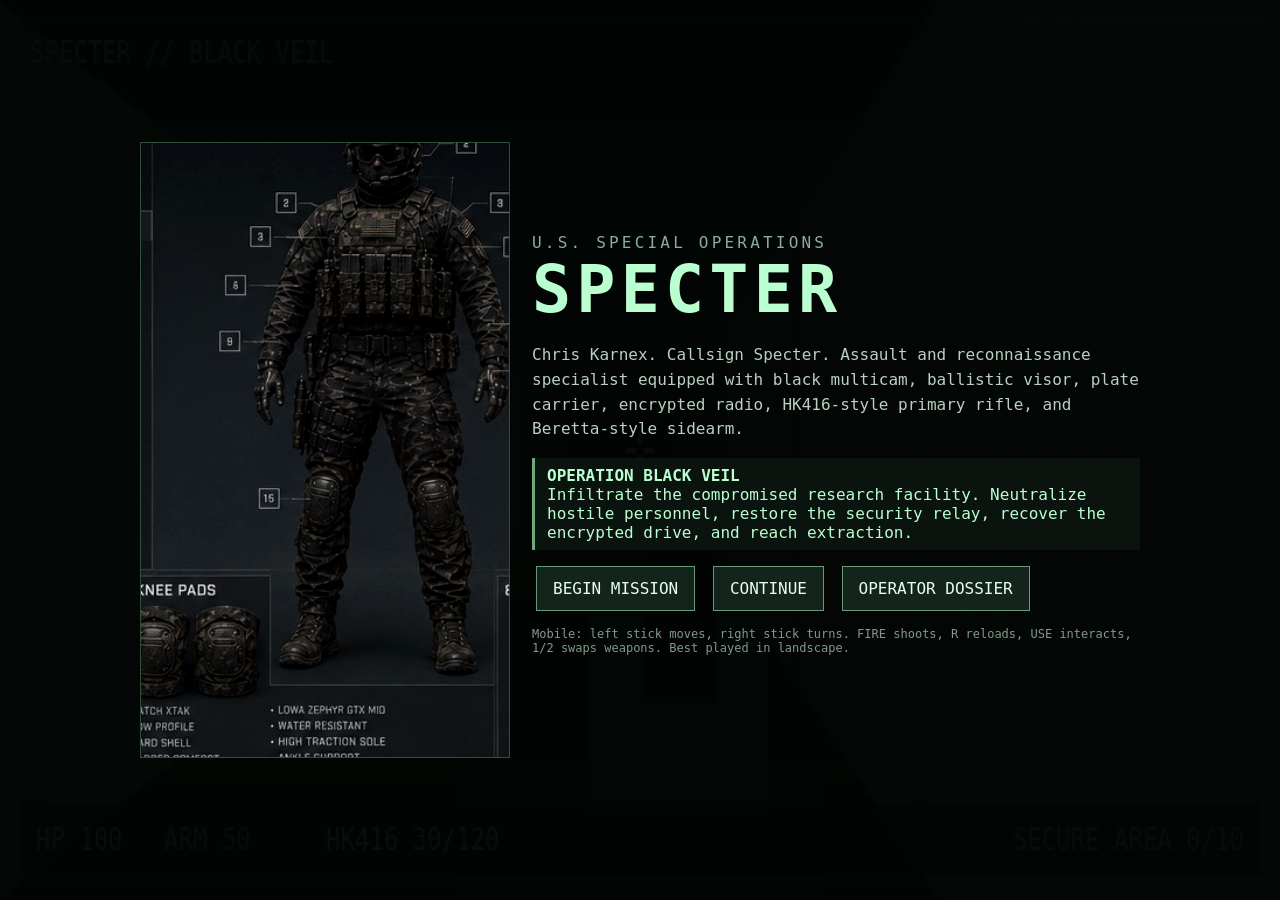
<file:  index.html>
<!doctype html>
<html lang="en">
<head>
<meta charset="utf-8">
<meta name="viewport" content="width=device-width,initial-scale=1,maximum-scale=1,user-scalable=no,viewport-fit=cover">
<meta name="theme-color" content="#0b1710">
<link rel="manifest" href="manifest.webmanifest">
<link rel="apple-touch-icon" href="icon-192.png">
<meta name="apple-mobile-web-app-capable" content="yes">
<meta name="apple-mobile-web-app-status-bar-style" content="black-translucent">
<title>SPECTER: Blacksite</title>
<style>
:root{color-scheme:dark;--g:#b9ffd0;--dim:#71927c;--panel:#09100c;--line:#31533c}
*{box-sizing:border-box}html,body{margin:0;width:100%;height:100%;overflow:hidden;background:#030504;font-family:ui-monospace,SFMono-Regular,Menlo,monospace;touch-action:none}
canvas{display:block;width:100%;height:100%;image-rendering:pixelated}
.screen{position:fixed;inset:0;z-index:10;background:rgba(2,5,3,.96);color:var(--g);padding:max(18px,env(safe-area-inset-top)) max(18px,env(safe-area-inset-right)) max(18px,env(safe-area-inset-bottom)) max(18px,env(safe-area-inset-left));overflow:auto}
.hidden{display:none!important}.grid{display:grid;grid-template-columns:minmax(220px,370px) 1fr;gap:22px;max-width:1000px;margin:auto;min-height:100%;align-items:center}
.portrait{width:100%;max-height:72vh;object-fit:cover;object-position:center top;border:1px solid var(--line);filter:contrast(1.06)}
h1{margin:0;font-size:clamp(30px,7vw,65px);letter-spacing:.08em}h2{letter-spacing:.08em;margin:0 0 10px}.sub{color:#8caf97;letter-spacing:.2em}.brief{line-height:1.55;color:#bad0c0}
button{font:inherit;color:#e8fff0;background:#13251a;border:1px solid #6b9878;padding:12px 16px;cursor:pointer;margin:4px}
button:active{background:#25432f}.objective{border-left:3px solid #6ca67b;padding:8px 12px;margin:12px 0;background:#0b130e}.small{font-size:12px;color:#819b88}
#dossier img{width:100%;max-width:1100px;display:block;margin:16px auto;border:1px solid #324139}
#touch{position:fixed;inset:0;z-index:4;display:none;pointer-events:none}
.pad{position:absolute;bottom:max(18px,env(safe-area-inset-bottom));width:148px;height:148px;pointer-events:auto;touch-action:none}
#movePad{left:max(18px,env(safe-area-inset-left))}#lookPad{right:max(18px,env(safe-area-inset-right))}
.ring{position:absolute;inset:0;border:2px solid rgba(190,255,210,.25);border-radius:50%;background:rgba(0,0,0,.18)}
.stick{position:absolute;left:46px;top:46px;width:56px;height:56px;border:2px solid rgba(220,255,230,.62);border-radius:50%;background:rgba(120,210,150,.27)}
.tbtn{position:absolute;pointer-events:auto;touch-action:none;display:grid;place-items:center;border-radius:50%;font-weight:bold;color:#fff;user-select:none;-webkit-user-select:none}
#fire{right:max(48px,env(safe-area-inset-right));bottom:188px;width:82px;height:82px;background:rgba(135,22,22,.62);border:2px solid rgba(255,145,145,.8)}
#use{right:142px;bottom:172px;width:58px;height:58px;background:rgba(25,75,125,.62);border:2px solid rgba(150,210,255,.75)}
#reload{right:150px;bottom:105px;width:56px;height:56px;background:rgba(105,82,15,.62);border:2px solid rgba(255,225,130,.75)}
#swap{right:212px;bottom:132px;width:52px;height:52px;background:rgba(55,60,68,.7);border:2px solid rgba(220,225,235,.6)}
#pause{left:50%;top:max(10px,env(safe-area-inset-top));transform:translateX(-50%);width:48px;height:48px;background:rgba(0,0,0,.58);border:1px solid rgba(220,255,230,.55)}
#landscape{position:fixed;inset:0;z-index:30;display:none;place-items:center;text-align:center;background:#030504;color:#d8ffe3;padding:30px}
@media(pointer:coarse),(max-width:900px){#touch{display:block}}
@media(orientation:portrait) and (max-width:900px){#landscape{display:grid}}
@media(max-width:700px){.grid{grid-template-columns:1fr}.portrait{max-height:40vh}.pad{width:132px;height:132px}.stick{left:41px;top:41px;width:50px;height:50px}}
</style>
</head>
<body>
<canvas id="game" width="640" height="360"></canvas>

<section id="menu" class="screen">
 <div class="grid">
  <img class="portrait" src="specter_portrait.jpg" alt="Specter operator reference">
  <div>
   <div class="sub">U.S. SPECIAL OPERATIONS</div>
   <h1>SPECTER</h1>
   <p class="brief">Chris Karnex. Callsign Specter. Assault and reconnaissance specialist equipped with black multicam, ballistic visor, plate carrier, encrypted radio, HK416-style primary rifle, and Beretta-style sidearm.</p>
   <div class="objective"><b>OPERATION BLACK VEIL</b><br>Infiltrate the compromised research facility. Neutralize hostile personnel, restore the security relay, recover the encrypted drive, and reach extraction.</div>
   <button id="start">BEGIN MISSION</button>
   <button id="continue">CONTINUE</button>
   <button id="showDossier">OPERATOR DOSSIER</button>
   <p class="small">Mobile: left stick moves, right stick turns. FIRE shoots, R reloads, USE interacts, 1/2 swaps weapons. Best played in landscape.</p>
  </div>
 </div>
</section>

<section id="dossier" class="screen hidden">
 <h2>SPECTER // OPERATOR DOSSIER</h2>
 <button id="closeDossier">RETURN</button>
 <img src="specter_turnaround.jpg" alt="Specter character turnaround and weapons">
 <img src="specter_equipment.jpg" alt="Specter equipment and loadout">
</section>

<div id="landscape"><div><h2>ROTATE DEVICE</h2><p>This mission is designed for landscape orientation.</p></div></div>

<div id="touch">
 <div id="movePad" class="pad"><div class="ring"></div><div class="stick"></div></div>
 <div id="lookPad" class="pad"><div class="ring"></div><div class="stick"></div></div>
 <div id="fire" class="tbtn">FIRE</div>
 <div id="use" class="tbtn">USE</div>
 <div id="reload" class="tbtn">R</div>
 <div id="swap" class="tbtn">1/2</div>
 <div id="pause" class="tbtn">Ⅱ</div>
</div>

<script>
(()=>{
const c=document.getElementById('game'),x=c.getContext('2d');x.imageSmoothingEnabled=false;
const W=c.width,H=c.height,FOV=Math.PI/3;
const K={},tm={x:0,y:0},tl={x:0,y:0};
let running=false,paused=false,dead=false,won=false,last=0,flash=0,muzzle=0,msg='',msgT=0,audio=null;

const MAP=[
"11111111111111111111",
"10000000000000000001",
"10222201111102222001",
"10000201000002000001",
"10110201011002011101",
"10000200001000010001",
"10111101101011010101",
"10000001000000000101",
"10222000002202000101",
"10002011100202000101",
"11002010000201110101",
"10000010000000000101",
"10222000111111010101",
"10000000000000010101",
"10111111101111010101",
"10000000100000000101",
"10222200102222000001",
"10000000000000000031",
"11111111111111111111"
].map(r=>[...r].map(Number));

const P={x:1.7,y:1.7,a:0,hp:100,armor:50,key:false,drive:false,relay:false,kills:0,bob:0,
 weapon:0,weapons:[
  {name:'HK416',clip:30,reserve:120,size:30,damage:24,rate:.105,cool:0,reload:0},
  {name:'M9A4',clip:15,reserve:45,size:15,damage:34,rate:.24,cool:0,reload:0}
 ]};

const ENEMY_BASE=[
 [6.5,2.5,'rifle'],[13.5,2.5,'rifle'],[4.5,7.5,'rifle'],[10.5,7.5,'heavy'],
 [16.5,5.5,'rifle'],[13.2,10.5,'heavy'],[7.5,13,'rifle'],[15.2,13.5,'rifle'],
 [4.5,16.5,'heavy'],[12.5,16.5,'rifle']
];
let enemies=[];
const PICK_BASE=[
 [3.5,5.5,'ammo'],[12.5,8.5,'med'],[2.5,12.5,'armor'],[8.5,15.5,'ammo'],
 [16.5,3.5,'relay'],[15.5,16.5,'drive'],[17.2,16.2,'key']
];
let picks=[];

function fresh(){
 Object.assign(P,{x:1.7,y:1.7,a:0,hp:100,armor:50,key:false,drive:false,relay:false,kills:0,bob:0,weapon:0});
 P.weapons[0]= {name:'HK416',clip:30,reserve:120,size:30,damage:24,rate:.105,cool:0,reload:0};
 P.weapons[1]= {name:'M9A4',clip:15,reserve:45,size:15,damage:34,rate:.24,cool:0,reload:0};
 enemies=ENEMY_BASE.map(([px,py,t])=>({x:px,y:py,type:t,hp:t==='heavy'?100:58,alive:true,cool:0,alert:false}));
 picks=PICK_BASE.map(([px,py,t])=>({x:px,y:py,type:t,taken:false}));
 dead=won=paused=false;
}
function save(){try{localStorage.setItem('specterSave',JSON.stringify({P,enemies,picks}));}catch(e){}}
function load(){
 try{
  const s=JSON.parse(localStorage.getItem('specterSave'));
  if(!s)return false;
  Object.assign(P,s.P); enemies=s.enemies;picks=s.picks;dead=won=paused=false;return true;
 }catch(e){return false}
}
function beep(freq=180,dur=.04,vol=.035){
 try{audio=audio||new (AudioContext||webkitAudioContext)();const o=audio.createOscillator(),g=audio.createGain();o.frequency.value=freq;o.type='square';g.gain.value=vol;o.connect(g);g.connect(audio.destination);o.start();o.stop(audio.currentTime+dur)}catch(e){}
}
function solid(px,py){const ix=Math.floor(px),iy=Math.floor(py);return iy<0||ix<0||iy>=MAP.length||ix>=MAP[0].length||MAP[iy][ix]!==0}
function walkable(px,py){const r=.23;return !solid(px-r,py-r)&&!solid(px+r,py-r)&&!solid(px-r,py+r)&&!solid(px+r,py+r)}
function na(a){while(a>Math.PI)a-=Math.PI*2;while(a<-Math.PI)a+=Math.PI*2;return a}
function los(ax,ay,bx,by){const dx=bx-ax,dy=by-ay,n=Math.ceil(Math.hypot(dx,dy)/.07);for(let i=1;i<n;i++){let t=i/n;if(solid(ax+dx*t,ay+dy*t))return false}return true}
function ray(a,max=30){let d=0,dx=Math.cos(a),dy=Math.sin(a);while(d<max){d+=.02;let px=P.x+dx*d,py=P.y+dy*d;if(solid(px,py))return{d,px,py,v:MAP[Math.floor(py)][Math.floor(px)]}}return{d:max,v:1}}
function say(s,t=1.2){msg=s;msgT=t}
function reload(){
 const w=P.weapons[P.weapon];if(w.reload>0||w.clip===w.size||w.reserve<=0)return;
 w.reload=P.weapon===0?1.55:1.15;say('RELOADING',.8);beep(90,.05,.02)
}
function swap(){if(P.weapons[P.weapon].reload>0)return;P.weapon=1-P.weapon;say(P.weapons[P.weapon].name,.55)}
function shoot(){
 if(!running||paused||dead||won)return;
 const w=P.weapons[P.weapon];if(w.reload>0||w.cool>0)return;
 if(w.clip<=0){say('MAGAZINE EMPTY');beep(75,.08);return}
 w.clip--;w.cool=w.rate;muzzle=.07;beep(P.weapon===0?125:95,.045,.045);
 let best=null,score=.13;
 for(const e of enemies){if(!e.alive)continue;let dx=e.x-P.x,dy=e.y-P.y,d=Math.hypot(dx,dy),da=Math.abs(na(Math.atan2(dy,dx)-P.a));
  let s=da*Math.max(1,d*.17);if(da<Math.atan(.38/d)&&los(P.x,P.y,e.x,e.y)&&s<score){best=e;score=s}}
 if(best){best.hp-=w.damage+Math.floor(Math.random()*7);best.alert=true;if(best.hp<=0){best.alive=false;P.kills++;say('HOSTILE NEUTRALIZED');save()}}
}
function use(){
 if(!running||paused||dead||won)return;
 let tx=P.x+Math.cos(P.a)*.9,ty=P.y+Math.sin(P.a)*.9,v=MAP[Math.floor(ty)]?.[Math.floor(tx)];
 if(v===3){
  const missing=[];if(enemies.some(e=>e.alive))missing.push('AREA NOT SECURE');if(!P.relay)missing.push('RELAY OFFLINE');if(!P.drive)missing.push('DRIVE MISSING');if(!P.key)missing.push('KEY REQUIRED');
  if(!missing.length){won=true;localStorage.removeItem('specterSave');beep(520,.2,.05)}else say(missing[0],1.3)
 }else say('NO INTERACTION',.6)
}
function damage(n){
 let absorb=Math.min(P.armor,n*.55);P.armor-=absorb;P.hp-=n-absorb;flash=.18;
 if(P.hp<=0){P.hp=0;dead=true;beep(45,.4,.05)}
}
function update(dt){
 if(!running||paused||dead||won)return;
 let f=((K.KeyW||K.ArrowUp)?1:0)-((K.KeyS||K.ArrowDown)?1:0)-tm.y;
 let s=(K.KeyD?1:0)-(K.KeyA?1:0)+tm.x;
 P.a+=(((K.ArrowRight?1:0)-(K.ArrowLeft?1:0))*2.4+tl.x*2.8)*dt;
 let sp=K.ShiftLeft?3.4:2.5,mx=(Math.cos(P.a)*f+Math.cos(P.a+Math.PI/2)*s)*sp*dt,my=(Math.sin(P.a)*f+Math.sin(P.a+Math.PI/2)*s)*sp*dt;
 if(walkable(P.x+mx,P.y))P.x+=mx;if(walkable(P.x,P.y+my))P.y+=my;if(Math.abs(f)+Math.abs(s)>.08)P.bob+=dt*10;
 for(const w of P.weapons){
  w.cool=Math.max(0,w.cool-dt);
  if(w.reload>0){w.reload-=dt;if(w.reload<=0){let need=w.size-w.clip,take=Math.min(need,w.reserve);w.clip+=take;w.reserve-=take;beep(220,.04,.025)}}
 }
 for(const q of picks){if(q.taken||Math.hypot(q.x-P.x,q.y-P.y)>.58)continue;q.taken=true;
  if(q.type==='ammo'){P.weapons[0].reserve+=45;P.weapons[1].reserve+=15;say('AMMUNITION RECOVERED')}
  if(q.type==='med'){P.hp=Math.min(100,P.hp+40);say('TRAUMA KIT APPLIED')}
  if(q.type==='armor'){P.armor=Math.min(100,P.armor+45);say('ARMOR PLATE INSERTED')}
  if(q.type==='relay'){P.relay=true;say('SECURITY RELAY ONLINE')}
  if(q.type==='drive'){P.drive=true;say('ENCRYPTED DRIVE SECURED')}
  if(q.type==='key'){P.key=true;say('EXTRACTION KEY ACQUIRED')}
  save();
 }
 for(const e of enemies){if(!e.alive)continue;e.cool-=dt;let dx=P.x-e.x,dy=P.y-e.y,d=Math.hypot(dx,dy),seen=d<9&&los(e.x,e.y,P.x,P.y);if(seen)e.alert=true;
  if(e.alert&&seen){
   if(d>1.35){let speed=(e.type==='heavy'?.45:.67)*dt,vx=dx/d*speed,vy=dy/d*speed;if(!solid(e.x+vx,e.y))e.x+=vx;if(!solid(e.x,e.y+vy))e.y+=vy}
   if(d<(e.type==='heavy'?6.3:5.5)&&e.cool<=0){e.cool=e.type==='heavy'?1.05:.72+Math.random()*.65;if(Math.random()<Math.max(.2,.74-d*.075))damage(e.type==='heavy'?13:8+Math.random()*5)}
  }
 }
 flash=Math.max(0,flash-dt);muzzle=Math.max(0,muzzle-dt);msgT=Math.max(0,msgT-dt)
}
function wc(v,side,d){let b=v===1?[77,84,78]:v===2?[58,72,79]:[103,45,42],sh=Math.max(.2,1-d/16)*(side?.76:1);return`rgb(${b.map(n=>n*sh|0)})`}
function objectiveText(){
 if(enemies.some(e=>e.alive))return`SECURE AREA ${P.kills}/${enemies.length}`;
 if(!P.relay)return'RESTORE SECURITY RELAY';
 if(!P.drive)return'RECOVER ENCRYPTED DRIVE';
 if(!P.key)return'ACQUIRE EXTRACTION KEY';
 return'REACH EXTRACTION';
}
function render(){
 let g=x.createLinearGradient(0,0,0,H/2);g.addColorStop(0,'#081011');g.addColorStop(1,'#222b2b');x.fillStyle=g;x.fillRect(0,0,W,H/2);
 g=x.createLinearGradient(0,H/2,0,H);g.addColorStop(0,'#20201d');g.addColorStop(1,'#050605');x.fillStyle=g;x.fillRect(0,H/2,W,H/2);
 const z=new Float32Array(W);
 for(let i=0;i<W;i++){let ra=P.a-FOV/2+i/W*FOV,h=ray(ra),d=h.d*Math.cos(ra-P.a);z[i]=d;let hh=Math.min(H*2,H/d*1.22),top=(H-hh)/2,fx=h.px-Math.floor(h.px),fy=h.py-Math.floor(h.py),side=(fx<.03||fx>.97);x.fillStyle=wc(h.v,side,d);x.fillRect(i,top,1,hh);if(((i>>3)&1)===0){x.fillStyle='rgba(255,255,255,.018)';x.fillRect(i,top,1,hh)}}
 let sprites=[];enemies.forEach(e=>e.alive&&sprites.push({x:e.x,y:e.y,t:e.type,e}));picks.forEach(q=>!q.taken&&sprites.push({x:q.x,y:q.y,t:q.type,q}));
 sprites.sort((a,b)=>Math.hypot(b.x-P.x,b.y-P.y)-Math.hypot(a.x-P.x,a.y-P.y));
 for(const s of sprites){let dx=s.x-P.x,dy=s.y-P.y,d=Math.hypot(dx,dy),ang=na(Math.atan2(dy,dx)-P.a);if(Math.abs(ang)>FOV*.7)continue;let sx=(.5+ang/FOV)*W,sz=Math.min(H*1.25,H/d*(s.e?1:.48)),sy=H/2-sz/2,ci=Math.max(0,Math.min(W-1,sx|0));if(d>z[ci]+.25)continue;
  if(s.e){let heavy=s.t==='heavy';x.fillStyle=heavy?'#211d19':'#141918';x.fillRect(sx-sz*.27,sy+sz*.15,sz*.54,sz*.72);x.fillStyle=heavy?'#55453b':'#2a3530';x.fillRect(sx-sz*.35,sy+sz*.32,sz*.7,sz*.38);x.fillStyle='#080a09';x.fillRect(sx-sz*.22,sy,sz*.44,sz*.29);x.fillStyle=heavy?'#ff9b3d':'#c4252c';x.fillRect(sx-sz*.17,sy+sz*.09,sz*.34,sz*.055);x.fillStyle='#202522';x.fillRect(sx+sz*.18,sy+sz*.42,sz*.43,sz*.075)}
  else{let col={ammo:'#c6aa55',med:'#d8eee0',armor:'#7ba0af',relay:'#69ff9c',drive:'#c287ff',key:'#6ebeff'}[s.t];x.fillStyle='rgba(0,0,0,.55)';x.fillRect(sx-sz*.3,sy+sz*.3,sz*.6,sz*.48);x.fillStyle=col;x.fillRect(sx-sz*.24,sy+sz*.27,sz*.48,sz*.38);x.fillStyle='#071009';x.font=`${Math.max(7,sz*.14)}px monospace`;x.textAlign='center';x.fillText(s.t.toUpperCase(),sx,sy+sz*.52)}
 }
 const w=P.weapons[P.weapon],bob=Math.sin(P.bob)*2.2;
 x.fillStyle='#101514';x.fillRect(W*.36,H*.79+bob,W*.28,H*.24);
 x.fillStyle=P.weapon===0?'#2c3732':'#3b302b';x.fillRect(W*.46,H*.65+bob,W*.14,H*.25);
 x.fillStyle='#0b0c0b';x.fillRect(W*.505,H*.56+bob,W*.055,H*.22);
 if(muzzle){x.fillStyle='#ffe78b';x.beginPath();x.moveTo(W*.532,H*.55);x.lineTo(W*.49,H*.43);x.lineTo(W*.54,H*.48);x.lineTo(W*.58,H*.4);x.lineTo(W*.56,H*.56);x.fill()}
 x.strokeStyle='rgba(190,255,210,.72)';x.beginPath();x.moveTo(W/2-7,H/2);x.lineTo(W/2-2,H/2);x.moveTo(W/2+2,H/2);x.lineTo(W/2+7,H/2);x.moveTo(W/2,H/2-7);x.lineTo(W/2,H/2-2);x.moveTo(W/2,H/2+2);x.lineTo(W/2,H/2+7);x.stroke();
 x.strokeStyle='rgba(130,220,155,.18)';x.lineWidth=2;x.strokeRect(8,8,W-16,H-16);
 x.fillStyle='rgba(0,0,0,.65)';x.fillRect(10,H-38,W-20,28);x.font='12px monospace';x.textAlign='left';x.fillStyle=P.hp<30?'#ff6666':'#caffd6';x.fillText(`HP ${P.hp|0}`,18,H-20);x.fillStyle='#8fc6dd';x.fillText(`ARM ${P.armor|0}`,82,H-20);x.fillStyle='#e5eee8';x.fillText(`${w.name} ${w.clip}/${w.reserve}`,163,H-20);
 x.textAlign='right';x.fillStyle='#b7d2bf';x.fillText(objectiveText(),W-18,H-20);
 x.textAlign='left';x.fillStyle='#9ec5a9';x.fillText('SPECTER // BLACK VEIL',15,25);
 if(msgT){x.textAlign='center';x.fillStyle='#e4ffec';x.fillText(msg,W/2,42)}
 if(w.reload>0){x.textAlign='center';x.fillStyle='#f5d98b';x.fillText('RELOADING',W/2,H*.7)}
 if(flash){x.fillStyle=`rgba(180,0,0,${flash*1.9})`;x.fillRect(0,0,W,H)}
 if(paused||dead||won){x.fillStyle='rgba(0,0,0,.76)';x.fillRect(0,0,W,H);x.textAlign='center';x.font='28px monospace';x.fillStyle=won?'#c8ffda':dead?'#ff7373':'#d8ffe4';x.fillText(won?'MISSION COMPLETE':dead?'SPECTER DOWN':'PAUSED',W/2,H/2-12);x.font='12px monospace';x.fillStyle='#c5d5ca';x.fillText(dead?'TAP PAUSE OR PRESS R TO RESTART':won?'BLACK VEIL SECURED':'TAP PAUSE TO RESUME',W/2,H/2+18)}
}
function loop(t){let dt=Math.min(.04,(t-last)/1000||0);last=t;update(dt);render();requestAnimationFrame(loop)}
function begin(useSave=false){fresh();if(useSave)load();running=true;document.getElementById('menu').classList.add('hidden');audio=audio||new (window.AudioContext||window.webkitAudioContext)();audio.resume?.();save()}
document.getElementById('start').onclick=()=>begin(false);document.getElementById('continue').onclick=()=>begin(true);
document.getElementById('showDossier').onclick=()=>document.getElementById('dossier').classList.remove('hidden');
document.getElementById('closeDossier').onclick=()=>document.getElementById('dossier').classList.add('hidden');
addEventListener('keydown',e=>{K[e.code]=true;if(e.code==='Space')shoot();if(e.code==='KeyE')use();if(e.code==='KeyR'){if(dead){fresh();save()}else reload()}if(e.code==='Digit1')P.weapon=0;if(e.code==='Digit2')P.weapon=1});
addEventListener('keyup',e=>K[e.code]=false);c.addEventListener('mousedown',()=>shoot());
function bind(id,state){const el=document.getElementById(id),st=el.querySelector('.stick');let pid=null;function set(e){let r=el.getBoundingClientRect(),dx=(e.clientX-(r.left+r.width/2))/(r.width*.35),dy=(e.clientY-(r.top+r.height/2))/(r.height*.35),m=Math.max(1,Math.hypot(dx,dy));dx/=m;dy/=m;state.x=dx;state.y=dy;st.style.transform=`translate(${dx*34}px,${dy*34}px)`}el.onpointerdown=e=>{pid=e.pointerId;el.setPointerCapture(pid);set(e)};el.onpointermove=e=>{if(e.pointerId===pid)set(e)};function end(e){if(e.pointerId===pid){pid=null;state.x=state.y=0;st.style.transform=''}}el.onpointerup=end;el.onpointercancel=end}
bind('movePad',tm);bind('lookPad',tl);
document.getElementById('fire').onpointerdown=e=>{e.preventDefault();shoot()};document.getElementById('use').onpointerdown=e=>{e.preventDefault();use()};document.getElementById('reload').onpointerdown=e=>{e.preventDefault();reload()};document.getElementById('swap').onpointerdown=e=>{e.preventDefault();swap()};
document.getElementById('pause').onpointerdown=e=>{e.preventDefault();if(dead){fresh();save();paused=false}else paused=!paused;e.currentTarget.textContent=paused?'▶':'Ⅱ'};
document.addEventListener('contextmenu',e=>e.preventDefault());document.body.addEventListener('touchmove',e=>e.preventDefault(),{passive:false});
fresh();requestAnimationFrame(loop);
if('serviceWorker'in navigator)navigator.serviceWorker.register('./service-worker.js').catch(()=>{});
})();
</script>
</body>
</html>
</file>
